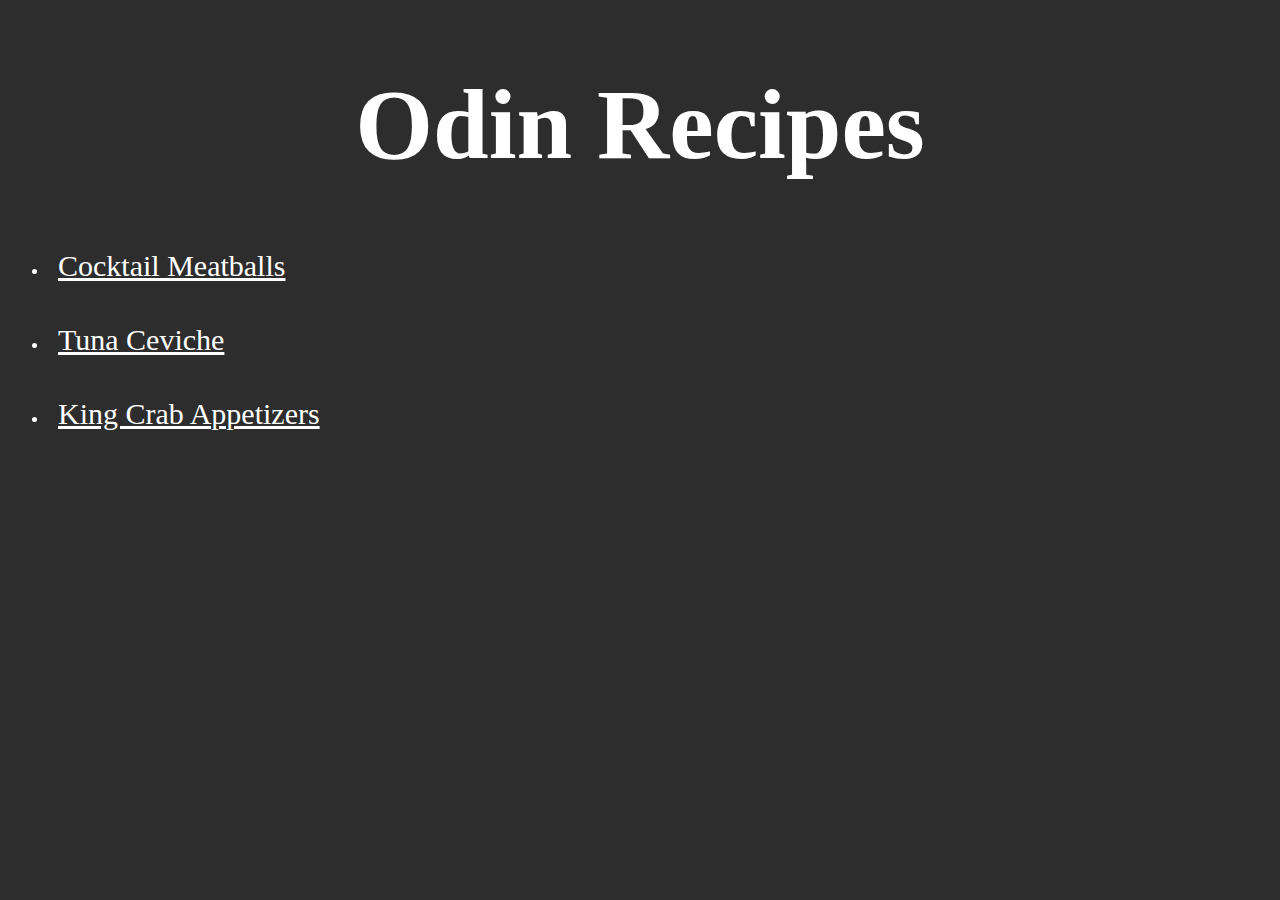
<file: index.html>
<!DOCTYPE html>
<html lang="en">
  <head>
    <meta charset="UTF-8" />
    <title>Odin Recipes</title>
    <link rel="stylesheet" href="style.css" />
  </head>
  <body>
    <h1>Odin Recipes</h1>
    <ul>
      <li>
        <a class="main-page recipe" href="recipes/cocktail_meatballs.html"
          >Cocktail Meatballs</a
        >
      </li>
      <li>
        <a class="main-page recipe" href="recipes/tuna_ceviche.html"
          >Tuna Ceviche</a
        >
      </li>
      <li>
        <a class="main-page recipe" href="recipes/king_crab_appetizers.html"
          >King Crab Appetizers</a
        >
      </li>
    </ul>
  </body>
</html>
</file>
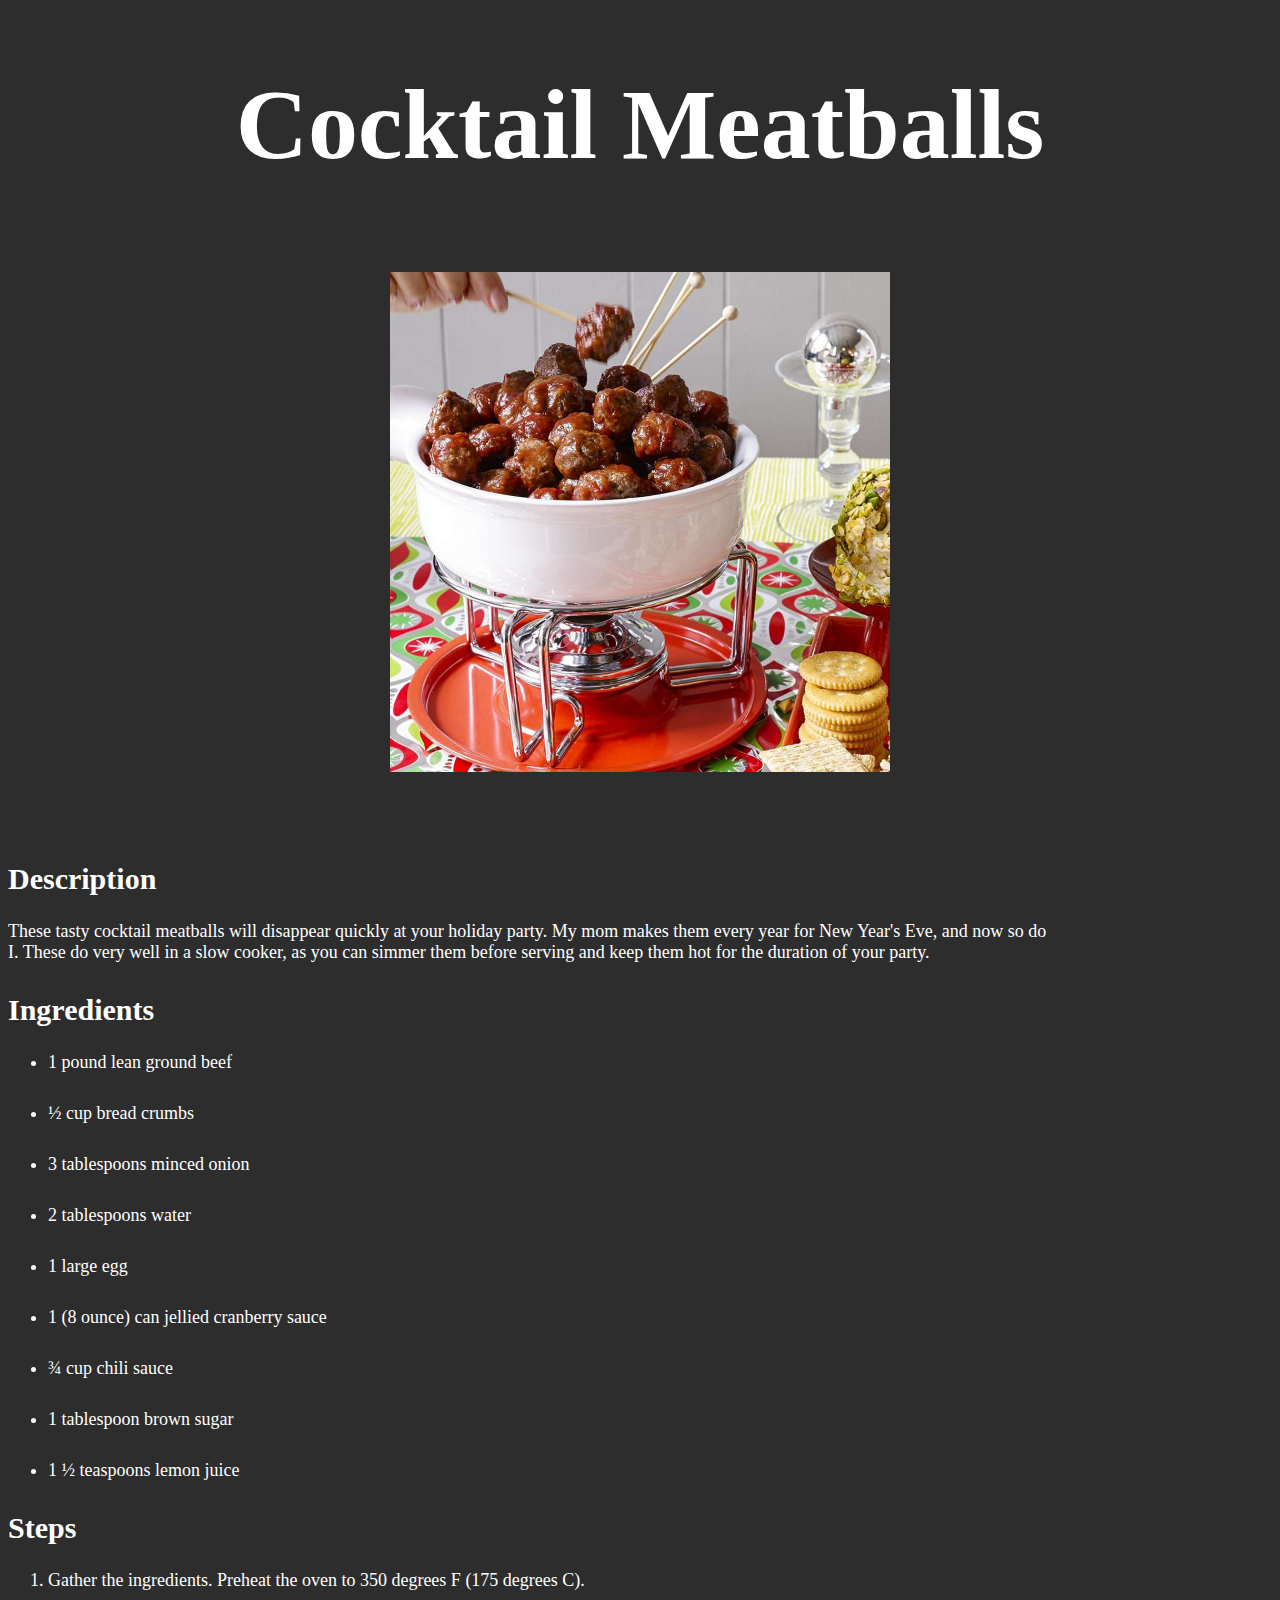
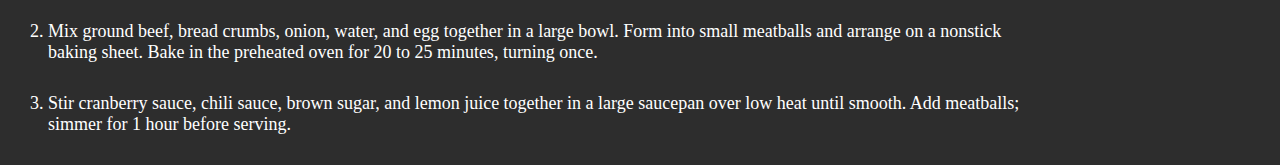
<file: recipes/cocktail_meatballs.html>
<!DOCTYPE html>
<html lang="en">
  <head>
    <meta charset="UTF-8" />
    <title>Cocktail Meatballs</title>
    <link rel="stylesheet" href="../style.css" />
  </head>
  <body>
    <h1>Cocktail Meatballs</h1>
    <img
      src="pictures/cocktail_meatballs.jpg"
      alt="Picture of a cocktail meatballs dish"
    />
    <h2>Description</h2>
    <p class="description">
      These tasty cocktail meatballs will disappear quickly at your holiday
      party. My mom makes them every year for New Year's Eve, and now so do I.
      These do very well in a slow cooker, as you can simmer them before serving
      and keep them hot for the duration of your party.
    </p>
    <h2>Ingredients</h2>
    <ul class="ingredients">
      <li>1 pound lean ground beef</li>
      <li>½ cup bread crumbs</li>
      <li>3 tablespoons minced onion</li>
      <li>2 tablespoons water</li>
      <li>1 large egg</li>
      <li>1 (8 ounce) can jellied cranberry sauce</li>
      <li>¾ cup chili sauce</li>
      <li>1 tablespoon brown sugar</li>
      <li>1 ½ teaspoons lemon juice</li>
    </ul>
    <h2>Steps</h2>
    <ol class="steps">
      <li>
        Gather the ingredients. Preheat the oven to 350 degrees F (175 degrees
        C).
      </li>
      <li>
        Mix ground beef, bread crumbs, onion, water, and egg together in a large
        bowl. Form into small meatballs and arrange on a nonstick baking sheet.
        Bake in the preheated oven for 20 to 25 minutes, turning once.
      </li>
      <li>
        Stir cranberry sauce, chili sauce, brown sugar, and lemon juice together
        in a large saucepan over low heat until smooth. Add meatballs; simmer
        for 1 hour before serving.
      </li>
    </ol>
  </body>
</html>
</file>
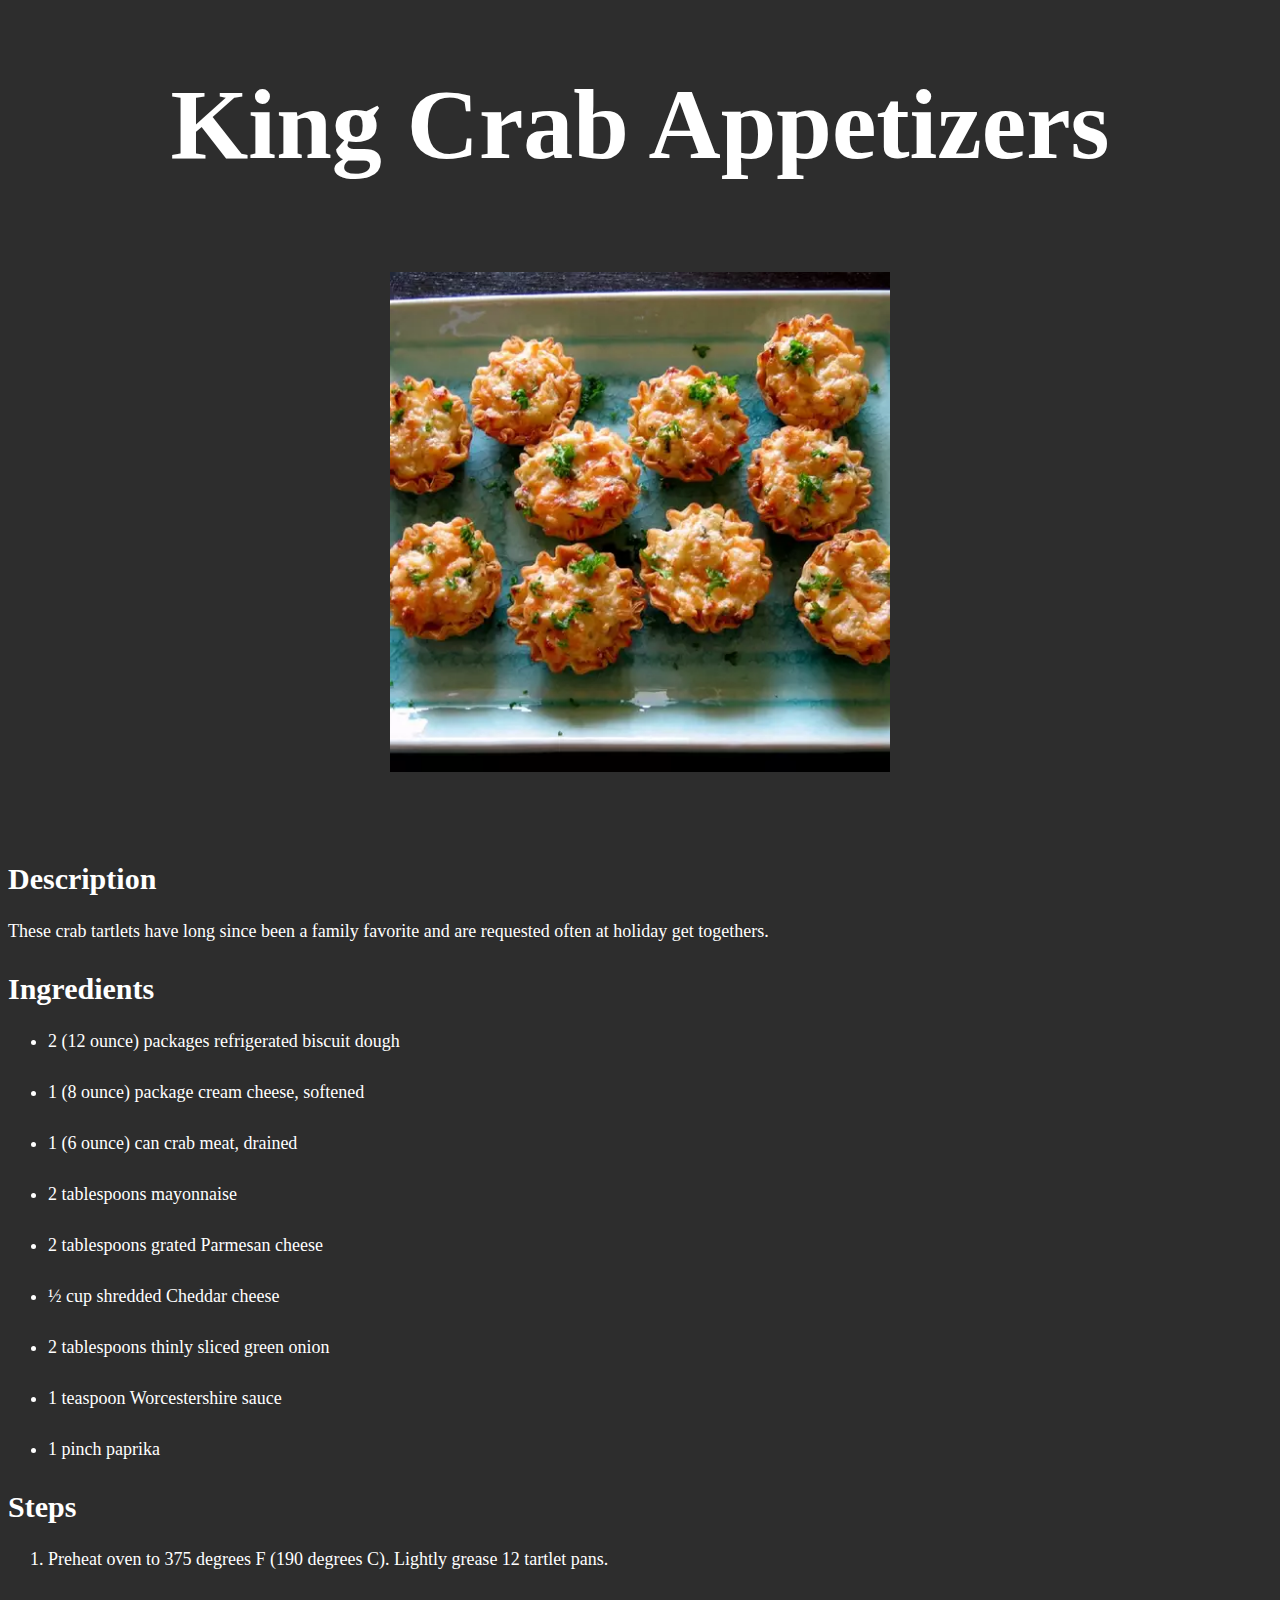
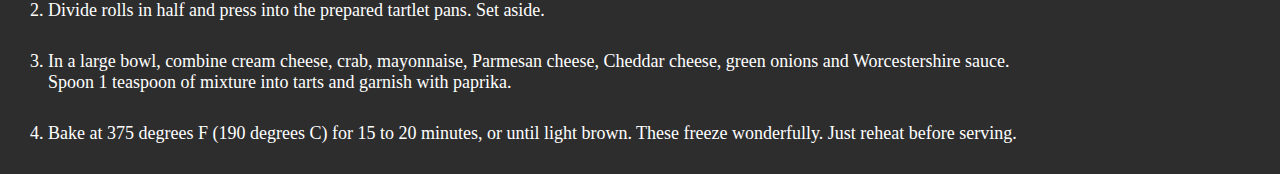
<file: recipes/king_crab_appetizers.html>
<!DOCTYPE html>
<html lang="en">
  <head>
    <meta charset="UTF-8" />
    <title>King Crab Appetizers</title>
    <link rel="stylesheet" href="../style.css" />
  </head>
  <body>
    <h1>King Crab Appetizers</h1>
    <img
      src="pictures/king_crab_appetizers.webp"
      alt="Picture of a tray of King Crab Appetizers"
    />
    <h2>Description</h2>
    <p class="description">
      These crab tartlets have long since been a family favorite and are
      requested often at holiday get togethers.
    </p>
    <h2>Ingredients</h2>
    <ul class="ingredients">
      <li>2 (12 ounce) packages refrigerated biscuit dough</li>
      <li>1 (8 ounce) package cream cheese, softened</li>
      <li>1 (6 ounce) can crab meat, drained</li>
      <li>2 tablespoons mayonnaise</li>
      <li>2 tablespoons grated Parmesan cheese</li>
      <li>½ cup shredded Cheddar cheese</li>
      <li>2 tablespoons thinly sliced green onion</li>
      <li>1 teaspoon Worcestershire sauce</li>
      <li>1 pinch paprika</li>
    </ul>
    <h2>Steps</h2>
    <ol class="steps">
      <li>
        Preheat oven to 375 degrees F (190 degrees C). Lightly grease 12 tartlet
        pans.
      </li>
      <li>
        Divide rolls in half and press into the prepared tartlet pans. Set
        aside.
      </li>
      <li>
        In a large bowl, combine cream cheese, crab, mayonnaise, Parmesan
        cheese, Cheddar cheese, green onions and Worcestershire sauce. Spoon 1
        teaspoon of mixture into tarts and garnish with paprika.
      </li>
      <li>
        Bake at 375 degrees F (190 degrees C) for 15 to 20 minutes, or until
        light brown. These freeze wonderfully. Just reheat before serving.
      </li>
    </ol>
  </body>
</html>
</file>
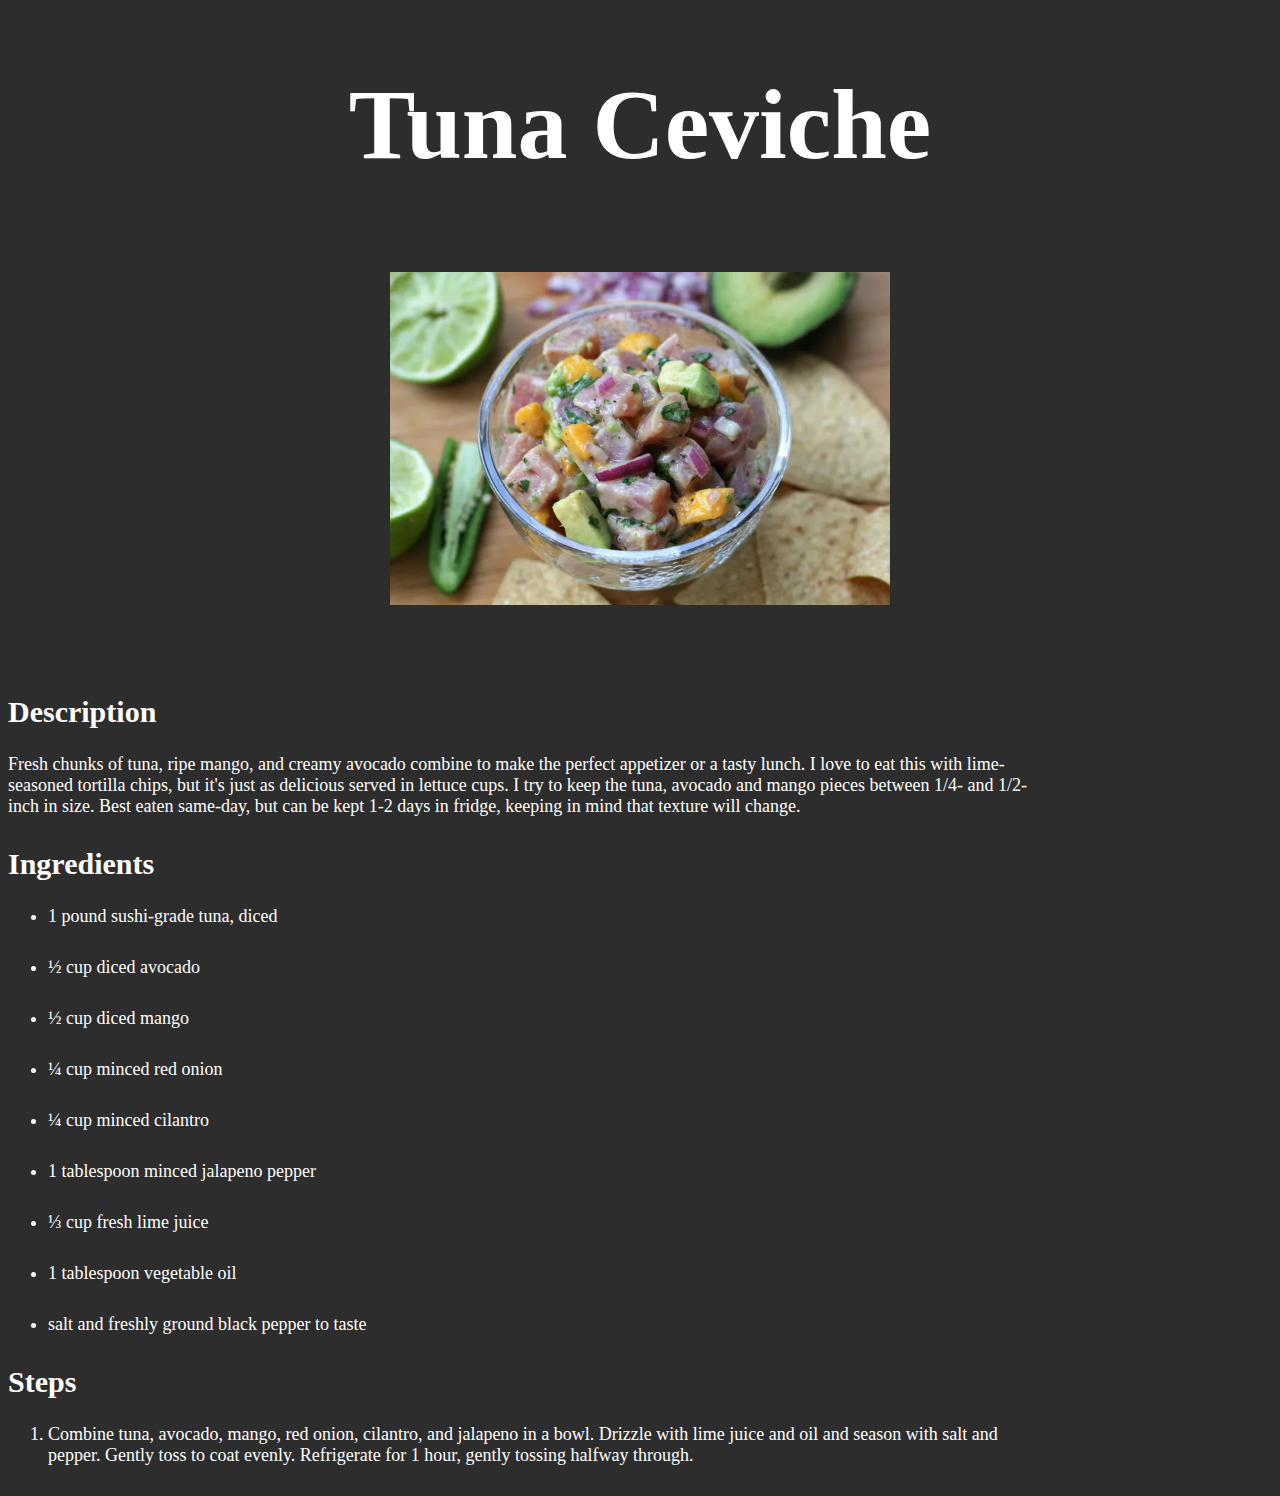
<file: recipes/tuna_ceviche.html>
<!DOCTYPE html>
<html lang="en">
  <head>
    <meta charset="UTF-8" />
    <title>Tuna Ceviche</title>
    <link rel="stylesheet" href="../style.css" />
  </head>
  <body>
    <h1>Tuna Ceviche</h1>
    <img
      src="pictures/tuna_ceviche.jpg"
      alt="Picture of a Tuna Ceviche plate"
    />
    <h2>Description</h2>
    <p class="description">
      Fresh chunks of tuna, ripe mango, and creamy avocado combine to make the
      perfect appetizer or a tasty lunch. I love to eat this with lime-seasoned
      tortilla chips, but it's just as delicious served in lettuce cups. I try
      to keep the tuna, avocado and mango pieces between 1/4- and 1/2-inch in
      size. Best eaten same-day, but can be kept 1-2 days in fridge, keeping in
      mind that texture will change.
    </p>
    <h2>Ingredients</h2>
    <ul class="ingredients">
      <li>1 pound sushi-grade tuna, diced</li>
      <li>½ cup diced avocado</li>
      <li>½ cup diced mango</li>
      <li>¼ cup minced red onion</li>
      <li>¼ cup minced cilantro</li>
      <li>1 tablespoon minced jalapeno pepper</li>
      <li>⅓ cup fresh lime juice</li>
      <li>1 tablespoon vegetable oil</li>
      <li>salt and freshly ground black pepper to taste</li>
    </ul>
    <h2>Steps</h2>
    <ol class="steps">
      <li>
        Combine tuna, avocado, mango, red onion, cilantro, and jalapeno in a
        bowl. Drizzle with lime juice and oil and season with salt and pepper.
        Gently toss to coat evenly. Refrigerate for 1 hour, gently tossing
        halfway through.
      </li>
    </ol>
  </body>
</html>
</file>
<file: style.css>
html {
  font-family: Georgia, "Times New Roman", Times, serif;
  color: hsl(0, 0%, 100%);
  background-color: rgb(45, 45, 45);
}

img {
  width: 500px;
  height: auto;
  display: block;
  margin: 90px auto;
}

h1 {
  font-size: 100px;
  font-weight: bold;
  text-align: center;
}

h2 {
  font-size: 30px;
  font-weight: bold;
  /* text-align: center; */
}

ul.ingredients li {
  font-size: large;
  margin-bottom: 30px;
  padding-right: 220px;
}

ol.steps li {
  font-size: large;
  margin-bottom: 30px;
  padding-right: 220px;
}

p.description {
  font-size: large;
  margin-bottom: 30px;
  padding-right: 220px;
}
a.main-page.recipe {
  color: hsl(0, 0%, 100%);
  font-size: 30px;
  display: inline-block;
  text-align: center;
  margin-bottom: 40px;
  margin-left: 10px;
}

a.main-page.recipe:visited {
  color: hsl(39, 100%, 50%);
}
</file>
